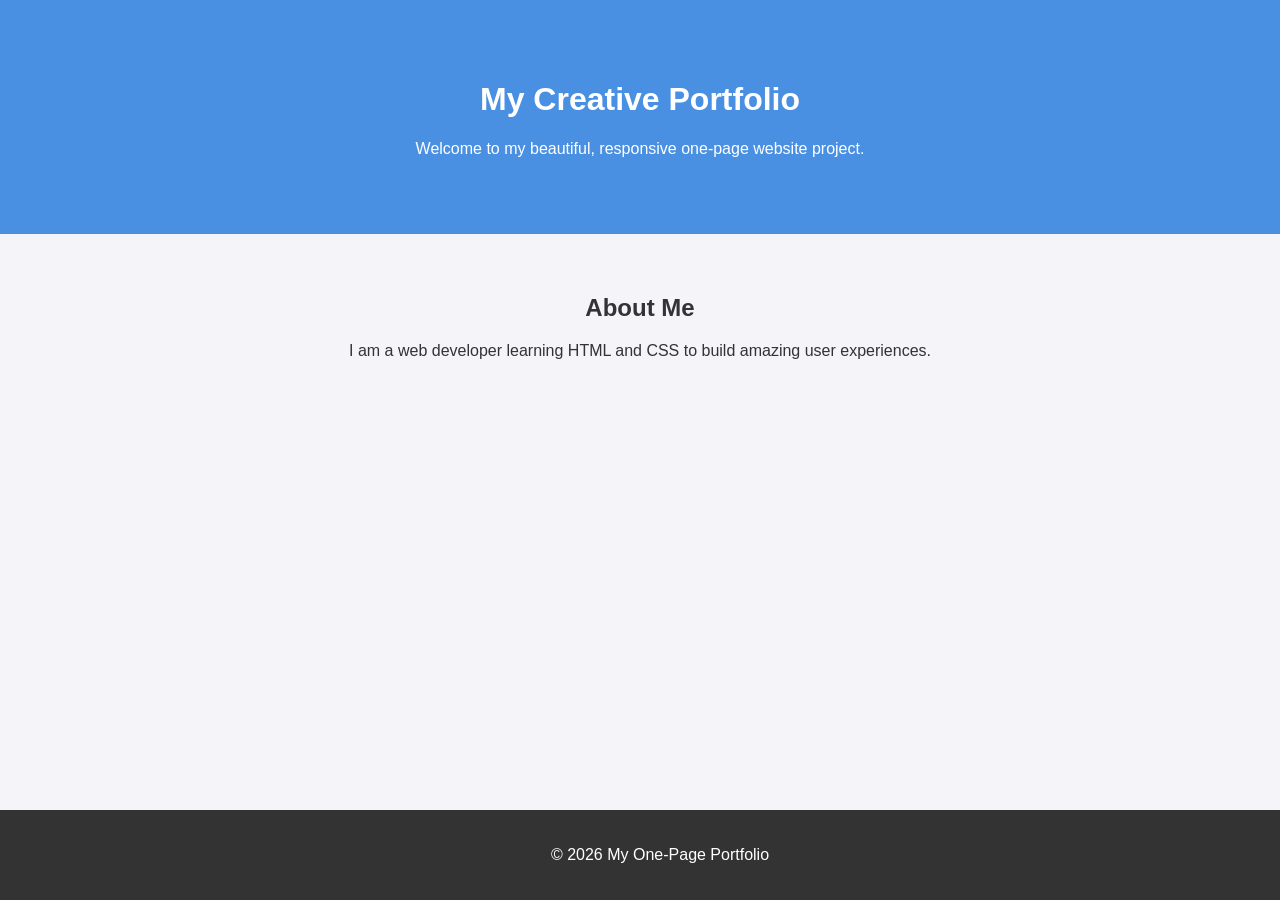
<file: One-Page-Website/index.html>
<!DOCTYPE html>
<html lang="en">
<head>
    <meta charset="UTF-8">
    <meta name="viewport" content="width=device-width, initial-scale=1.0">
    <title>My One-Page Website</title>
    <link rel="stylesheet" href="styles.css">
</head>
<body>
    <header>
        <h1>My Creative Portfolio</h1>
        <p>Welcome to my beautiful, responsive one-page website project.</p>
    </header>
    <section>
        <h2>About Me</h2>
        <p>I am a web developer learning HTML and CSS to build amazing user experiences.</p>
    </section>
    <footer>
        <p>&copy; 2026 My One-Page Portfolio</p>
    </footer>
</body>
</html>
</file>
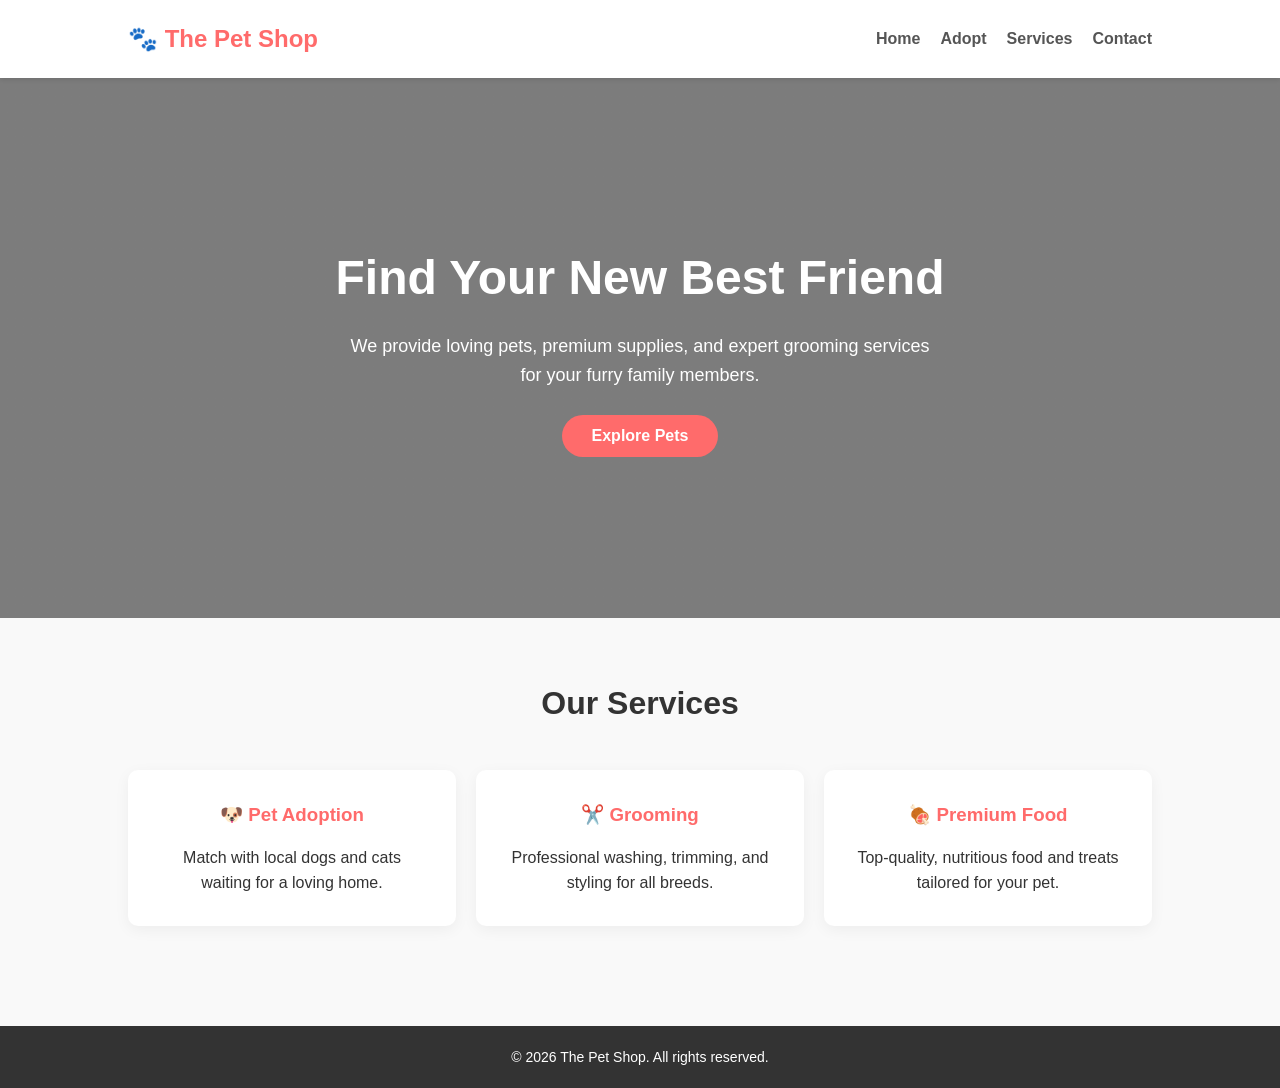
<file: The-Pet-Shop-Website/index.html>
<!DOCTYPE html>
<html lang="en">
<head>
    <meta charset="UTF-8">
    <meta name="viewport" content="width=device-width, initial-scale=1.0">
    <title>The Pet Shop</title>
    <link rel="stylesheet" href="styles.css">
</head>
<body>

    <!-- Header Navigation -->
    <header>
        <div class="logo">🐾 The Pet Shop</div>
        <nav>
            <ul>
                <li><a href="#">Home</a></li>
                <li><a href="#">Adopt</a></li>
                <li><a href="#">Services</a></li>
                <li><a href="#">Contact</a></li>
            </ul>
        </nav>
    </header>

    <!-- Hero Section -->
    <section class="hero">
        <h1>Find Your New Best Friend</h1>
        <p>We provide loving pets, premium supplies, and expert grooming services for your furry family members.</p>
        <button class="btn">Explore Pets</button>
    </section>

    <!-- Featured Services Section -->
    <section class="services">
        <h2>Our Services</h2>
        <div class="services-grid">
            <div class="service-card">
                <h3>🐶 Pet Adoption</h3>
                <p>Match with local dogs and cats waiting for a loving home.</p>
            </div>
            <div class="service-card">
                <h3>✂️ Grooming</h3>
                <p>Professional washing, trimming, and styling for all breeds.</p>
            </div>
            <div class="service-card">
                <h3>🍖 Premium Food</h3>
                <p>Top-quality, nutritious food and treats tailored for your pet.</p>
            </div>
        </div>
    </section>

    <!-- Footer -->
    <footer>
        <p>&copy; 2026 The Pet Shop. All rights reserved.</p>
    </footer>

</body>
</html>
</file>
<file: One-Page-Website/styles.css>
body {
    font-family: Arial, sans-serif;
    margin: 0;
    padding: 0;
    text-align: center;
    background-color: #f4f4f9;
    color: #333;
}
header {
    background-color: #4a90e2;
    color: white;
    padding: 60px 20px;
}
section {
    padding: 40px 20px;
    max-width: 600px;
    margin: 0 auto;
}
footer {
    background-color: #333;
    color: white;
    padding: 20px;
    position: fixed;
    bottom: 0;
    width: 100%;
}
</file>
<file: The-Pet-Shop-Website/styles.css>
/* General Styles */
* {
    margin: 0;
    padding: 0;
    box-sizing: border-box;
    font-family: 'Segoe UI', Tahoma, Geneva, Verdana, sans-serif;
}

body {
    background-color: #f9f9f9;
    color: #333;
    line-height: 1.6;
}

/* Header & Navigation */
header {
    background-color: #ffffff;
    display: flex;
    justify-content: space-between;
    align-items: center;
    padding: 20px 10%;
    box-shadow: 0 2px 5px rgba(0,0,0,0.1);
}

.logo {
    font-size: 24px;
    font-weight: bold;
    color: #ff6b6b;
}

nav ul {
    display: flex;
    list-style: none;
}

nav ul li {
    margin-left: 20px;
}

nav ul li a {
    text-decoration: none;
    color: #555;
    font-weight: 600;
    transition: color 0.3s ease;
}

nav ul li a:hover {
    color: #ff6b6b;
}

/* Hero Section */
.hero {
    background: linear-gradient(rgba(0,0,0,0.5), rgba(0,0,0,0.5)), url('https://unsplash.com') no-repeat center center/cover;
    height: 60vh;
    color: white;
    display: flex;
    flex-direction: column;
    justify-content: center;
    align-items: center;
    text-align: center;
    padding: 0 20px;
}

.hero h1 {
    font-size: 48px;
    margin-bottom: 15px;
}

.hero p {
    font-size: 18px;
    max-width: 600px;
    margin-bottom: 25px;
}

.btn {
    background-color: #ff6b6b;
    color: white;
    border: none;
    padding: 12px 30px;
    font-size: 16px;
    font-weight: bold;
    border-radius: 25px;
    cursor: pointer;
    transition: background 0.3s ease;
}

.btn:hover {
    background-color: #e55b5b;
}

/* Services Section */
.services {
    padding: 60px 10%;
    text-align: center;
}

.services h2 {
    font-size: 32px;
    margin-bottom: 40px;
    color: #333;
}

.services-grid {
    display: flex;
    justify-content: space-between;
    gap: 20px;
    flex-wrap: wrap;
}

.service-card {
    background-color: white;
    flex: 1;
    min-width: 250px;
    padding: 30px;
    border-radius: 10px;
    box-shadow: 0 4px 15px rgba(0,0,0,0.05);
    transition: transform 0.3s ease;
}

.service-card:hover {
    transform: translateY(-5px);
}

.service-card h3 {
    margin-bottom: 15px;
    color: #ff6b6b;
}

/* Footer */
footer {
    background-color: #333;
    color: white;
    text-align: center;
    padding: 20px;
    margin-top: 40px;
    font-size: 14px;
}
</file>
